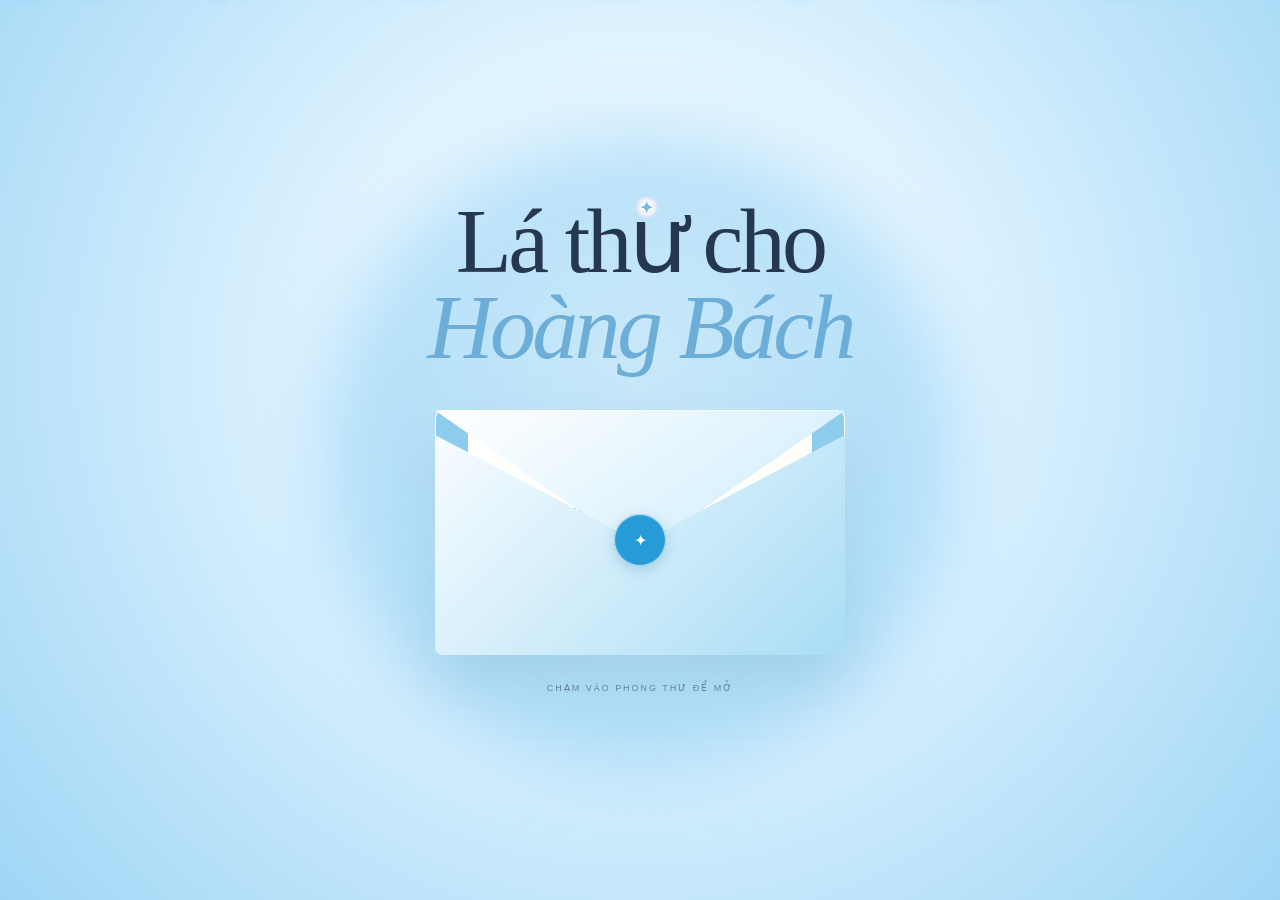
<file: index.html>
<!DOCTYPE html>
<html lang="vi">
<head>
  <meta charset="UTF-8">
  <meta name="viewport" content="width=device-width,initial-scale=1">
  <title>Lá thư sinh nhật cho Hoàng Bách</title>
  <style>
*{box-sizing:border-box}html,body{margin:0;min-height:100%;font-family:Arial,Helvetica,sans-serif;background:#111328;color:#fff}button{font:inherit}.opening,.birthday{position:fixed;inset:0;min-height:100svh;overflow:hidden;display:flex;flex-direction:column;align-items:center;justify-content:center;text-align:center;transition:opacity .8s ease,transform .9s cubic-bezier(.7,0,.2,1)}.opening{background:radial-gradient(circle at 50% 45%,#362252 0,#17172e 40%,#0d1023 100%);z-index:2}.opened .opening{opacity:0;transform:scale(1.12);pointer-events:none}.birthday{background:radial-gradient(circle at 20% 10%,#34285c 0,transparent 30%),linear-gradient(155deg,#11152f,#201633 65%,#412039);opacity:0;transform:scale(.93);pointer-events:none}.opened .birthday{opacity:1;transform:scale(1);pointer-events:auto}.sky-glow{position:absolute;width:70vmin;height:70vmin;border-radius:50%;background:#d38caf22;filter:blur(20px);animation:breathe 5s ease-in-out infinite}.tiny-stars i{position:absolute;left:calc((var(--i)*37)%100*1%);top:calc((var(--i)*61)%95*1%);font-style:normal;font-size:calc(5px + (var(--i)%4)*2px);color:#fff3ba;opacity:calc(.25 + (var(--i)%5)*.12);animation:twinkle calc(2s + (var(--i)%4)*.5s) ease-in-out infinite}.opening-copy{position:relative;margin-bottom:40px}.opening-copy p,.kicker{font-size:10px;font-weight:700;letter-spacing:.28em;color:#f1bfce;margin:0 0 18px}.opening h1,.birthday h2{font:400 clamp(48px,8vw,92px)/.94 Georgia,serif;letter-spacing:-.04em;margin:0}.opening h1 em,.birthday h2 em{font-weight:400;color:#f5c4d2}.envelope-button{position:relative;width:min(410px,78vw);height:245px;border:0;background:transparent;cursor:pointer;filter:drop-shadow(0 28px 30px #0008);transition:transform .25s}.envelope-button:hover{transform:translateY(-7px)}.envelope-back{position:absolute;inset:0;background:#d18a9d;border-radius:8px}.envelope-letter{position:absolute;left:8%;right:8%;top:5%;height:82%;padding:45px 15px;background:#fffaf0;color:#5c3548;display:flex;flex-direction:column;gap:12px;font:italic 22px Georgia;transition:.5s}.envelope-letter small{font:11px Arial;letter-spacing:.15em;text-transform:uppercase}.envelope-front{position:absolute;inset:0;background:#e8a5b6;clip-path:polygon(0 10%,50% 54%,100% 10%,100% 100%,0 100%);border-radius:8px}.seal{position:absolute;left:50%;top:53%;transform:translate(-50%,-50%);width:52px;height:52px;border-radius:50%;display:grid;place-items:center;background:#8d3957;color:#fbd4dd;box-shadow:0 4px 10px #5b1d3688}.tap{font-size:9px;letter-spacing:.22em;margin-top:28px;color:#fff9;animation:breathe 2s infinite}.moon{position:absolute;width:45vw;height:45vw;max-width:620px;max-height:620px;border-radius:50%;background:#f4dcaf12;box-shadow:0 0 120px #ffb3cf24;right:-15vw;top:-20vw}.birthday-card{position:relative;width:min(720px,92vw);padding:45px 25px 32px;opacity:0;transform:translateY(35px);transition:1s ease}.birthday-card.visible{opacity:1;transform:none}.birthday h2{font-size:clamp(54px,9vw,105px)}.birthday h2 em{color:#f3a3b7}.cake-wrap{position:relative;width:210px;height:190px;margin:25px auto 15px;cursor:pointer}.cake-wrap span{position:absolute;display:block;left:50%;transform:translateX(-50%)}.plate{width:215px;height:15px;border-radius:50%;background:#b5a7d8;bottom:10px}.cake-body{width:175px;height:92px;bottom:20px;border-radius:10px 10px 20px 20px;background:linear-gradient(#f4b3bd,#dd7894)}.cake-body i{display:block;height:5px;background:#fff0d3;margin-top:19px}.cake-top{width:175px;height:34px;bottom:93px;border-radius:50%;background:#ffe8ca;z-index:2;box-shadow:inset 0 -10px #efc58e}.candle{width:9px;height:45px;bottom:120px;background:repeating-linear-gradient(45deg,#fff 0 6px,#e56d8a 6px 11px)}.flame{width:18px;height:28px;bottom:168px;border-radius:60% 40% 55% 45%;background:#ffd65b;box-shadow:0 0 24px #ffc54f;animation:flame .7s alternate infinite}.flame.off{opacity:0;transform:translate(-50%,-20px)}.wish{max-width:560px;margin:0 auto 22px;font:italic 17px/1.65 Georgia;color:#fff8ee}.wish-button{border:1px solid #f2b6c6;background:#f2b6c6;color:#3b1f35;border-radius:50px;padding:13px 20px;font-size:11px;font-weight:800;letter-spacing:.06em;cursor:pointer}.signature{margin:22px 0 0;font:italic 14px Georgia;color:#efb3c4}.back{position:absolute;left:24px;top:22px;border:0;background:transparent;color:#ffffff99;font-size:10px;letter-spacing:.14em;text-transform:uppercase;cursor:pointer}.sparkles i{position:absolute;left:calc((var(--i)*47)%100*1%);top:calc((var(--i)*29)%100*1%);width:3px;height:3px;background:#fff;border-radius:50%;box-shadow:0 0 8px #fff;animation:twinkle calc(1.8s + (var(--i)%5)*.5s) infinite}.celebration{position:fixed;inset:0;pointer-events:none}.celebration i{position:absolute;left:50%;top:56%;width:7px;height:11px;background:hsl(calc(var(--i)*43),75%,70%);animation:burst calc(2.2s + (var(--i)%5)*.25s) ease-out forwards;--angle:calc(var(--i)*37deg)}@keyframes burst{from{transform:translate(-50%,-50%) rotate(var(--angle)) translateY(0)}to{transform:translate(-50%,-50%) rotate(var(--angle)) translateY(-75vh) rotate(540deg);opacity:0}}@keyframes twinkle{50%{opacity:.15;transform:scale(.5)}}@keyframes breathe{50%{transform:scale(1.04);opacity:.72}}@keyframes flame{to{transform:translateX(-50%) scale(.78) rotate(6deg)}}
@media(max-width:600px){.opening-copy{margin-bottom:30px}.opening-copy p{font-size:8px}.envelope-button{height:190px}.envelope-letter{padding-top:32px;font-size:18px}.seal{width:44px;height:44px}.birthday-card{padding-top:50px}.birthday h2{font-size:53px}.cake-wrap{transform:scale(.82);margin-top:6px;margin-bottom:-7px}.wish{font-size:15px;max-width:330px}.back{left:16px;top:16px}.signature{font-size:12px}}
@media(prefers-reduced-motion:reduce){*{animation-duration:.01ms!important;transition-duration:.01ms!important}}

/* Silver letter theme */
html,body{background:#111;color:#f5f5f5}.opening{background:radial-gradient(circle at 50% 43%,#4b4b4f 0,#262629 43%,#111113 100%)}.birthday{background:radial-gradient(circle at 22% 12%,#555861 0,transparent 32%),linear-gradient(155deg,#161719,#292a2f 64%,#111214)}.sky-glow{background:#ffffff14}.tiny-stars i{color:#f7f7f7}.opening-copy p,.kicker{color:#c7c9ce}.opening h1 em,.birthday h2 em{color:#d7d9dd}.moon{background:#ffffff0b;box-shadow:0 0 120px #e7e9ef14}.tap{color:#ddd}.envelope-button{filter:drop-shadow(0 28px 30px #0009);transition:transform .45s cubic-bezier(.2,.8,.2,1)}.envelope-back{background:#a7a8ab;box-shadow:inset 0 0 0 1px #d9d9da66}.envelope-flap{position:absolute;inset:0;background:linear-gradient(145deg,#f4f4f4,#bdbec1);clip-path:polygon(0 0,100% 0,50% 58%);z-index:3;transform-origin:top;transition:transform .58s cubic-bezier(.2,.8,.2,1),z-index .1s .25s}.envelope-letter{background:linear-gradient(145deg,#fff,#e7e7e8);color:#323236;transition:transform .65s .2s,box-shadow .4s}.envelope-letter small{color:#696b70}.envelope-front{background:linear-gradient(135deg,#d9d9da,#a7a8ac);z-index:4}.seal{z-index:5;background:#35363a;color:#f5f5f5;box-shadow:0 4px 12px #1119,inset 0 0 0 1px #ffffff45;transition:.35s}.opening-letter .envelope-button{transform:translateY(-12px) scale(1.04)}.opening-letter .envelope-flap{transform:rotateX(180deg);z-index:1}.opening-letter .envelope-letter{transform:translateY(-90px);box-shadow:0 18px 40px #0005}.opening-letter .seal{transform:translate(-50%,-50%) scale(0);opacity:0}.opening-letter .tap,.opening-letter .opening-copy{opacity:0;transition:opacity .35s}.click-burst{position:absolute;inset:0;z-index:0;pointer-events:none}.click-burst i{position:absolute;left:50%;top:50%;width:5px;height:5px;border-radius:50%;background:#fff;opacity:0;--angle:calc(var(--i)*20deg)}.opening-letter .click-burst i{animation:letterBurst .9s ease-out forwards;animation-delay:calc((var(--i)%4)*25ms)}.falling-glitter{position:absolute;inset:0;pointer-events:none}.falling-glitter i{position:absolute;left:calc((var(--i)*43)%100*1%);top:-20px;width:calc(2px + (var(--i)%4)*1px);height:calc(6px + (var(--i)%5)*2px);background:linear-gradient(#fff,#8e9095);box-shadow:0 0 8px #fff9;animation:glitterFall calc(4.5s + (var(--i)%7)*.7s) linear infinite;animation-delay:calc((var(--i)%11)*-.8s);opacity:.75}
@keyframes glitterFall{to{transform:translate3d(calc((var(--i)%7 - 3)*16px),110vh,0) rotate(540deg);opacity:.1}}@keyframes letterBurst{0%{opacity:1;transform:translate(-50%,-50%) rotate(var(--angle)) translateY(0)}100%{opacity:0;transform:translate(-50%,-50%) rotate(var(--angle)) translateY(-190px) scale(.2)}}

/* Airy white theme */
html,body{background:#fffdf8;color:#25334a}.opening{background:radial-gradient(circle at 50% 42%,#ffffff 0,#f4faff 42%,#dceeff 100%)}.birthday{background:radial-gradient(circle at 18% 10%,#fff7d9 0,transparent 30%),radial-gradient(circle at 85% 85%,#d9f3ff 0,transparent 34%),linear-gradient(145deg,#fff,#f4fbff 65%,#e8f5ff);color:#25334a}.sky-glow{background:#9ed9ff30;filter:blur(34px)}.tiny-stars i{color:#73b9e7;text-shadow:0 0 10px #fff}.opening-copy p,.kicker{color:#6496b7}.opening h1,.birthday h2{color:#26384f}.opening h1 em,.birthday h2 em{color:#6caed8}.tap{color:#648096}.moon{background:#ffffff88;box-shadow:0 0 120px #87cfff30}.envelope-button{filter:drop-shadow(0 25px 28px #5b91b02e)}.envelope-back{background:#cce8f8;box-shadow:inset 0 0 0 1px #fff}.envelope-flap{background:linear-gradient(145deg,#fff,#e5f5ff)}.envelope-letter{background:linear-gradient(145deg,#fff,#fffdf3);color:#294057}.envelope-letter small{color:#6b8ba0}.envelope-front{background:linear-gradient(135deg,#fff,#dceff9)}.seal{background:#78b7db;color:#fff;box-shadow:0 4px 14px #5a9fc65c,inset 0 0 0 1px #ffffffaa}.wish{color:#344a61}.signature{color:#6092ae}.back{color:#476b82}.wish-button{background:#85c5e8;border-color:#85c5e8;color:#173349}.sparkles i{background:#78bce2;box-shadow:0 0 8px #79bfe8}.falling-glitter i{background:linear-gradient(#fff,#75bde8);box-shadow:0 0 9px #64b8e8aa}.click-burst i{background:#72bce8}

/* Stronger blue and clearly visible glitter */
.opening{background:radial-gradient(circle at 50% 40%,#fff 0,#dff3ff 38%,#9fd6f5 100%)}.birthday{background:radial-gradient(circle at 15% 12%,#cceeff 0,transparent 34%),radial-gradient(circle at 88% 84%,#8ed6f7 0,transparent 38%),linear-gradient(145deg,#fff,#dff4ff 62%,#acdff7)}.sky-glow{background:#38a9e845}.envelope-back{background:#8dcced}.envelope-front{background:linear-gradient(135deg,#fafdff,#a9ddf5)}.envelope-flap{background:linear-gradient(145deg,#fff,#bfe7fa)}.seal{background:#279bd5}.falling-glitter{z-index:8;overflow:hidden}.opening-copy,.envelope-button,.tap{z-index:10}.falling-glitter i{width:calc(4px + (var(--i)%4)*1.5px);height:calc(10px + (var(--i)%5)*3px);border-radius:2px;background:linear-gradient(135deg,#fff 0 35%,#20a5e8 38% 68%,#fff 72%);box-shadow:0 0 12px #fff,0 0 18px #169fe6;opacity:.95;animation-duration:calc(3.3s + (var(--i)%7)*.55s)}

/* Browser-safe glitter positioning */
.falling-glitter{position:absolute;inset:0;z-index:8;overflow:hidden;pointer-events:none}.falling-glitter i{position:absolute;top:-30px;display:block;border-radius:2px;background:linear-gradient(135deg,#fff 0 30%,#129fdf 34% 70%,#fff 74%);box-shadow:0 0 10px #fff,0 0 16px #058ed2;opacity:1;animation-name:glitterFallFixed;animation-timing-function:linear;animation-iteration-count:infinite;will-change:transform}.falling-glitter i:nth-child(3n){border-radius:50%;background:#fff;box-shadow:0 0 8px #fff,0 0 18px #0c9fe3}.falling-glitter i:nth-child(4n){transform:rotate(45deg);background:#24aeea}
@keyframes glitterFallFixed{0%{transform:translate3d(0,-5vh,0) rotate(0);opacity:0}8%{opacity:1}55%{transform:translate3d(25px,55vh,0) rotate(300deg)}100%{transform:translate3d(-18px,110vh,0) rotate(720deg);opacity:.35}}

/* Stable envelope opening layers */
.envelope-letter{z-index:2}.envelope-flap{z-index:3}.envelope-front{z-index:4}.seal{z-index:5}.opening-letter .envelope-flap{z-index:1}.opening-letter .envelope-letter{z-index:3;transform:translateY(-72px)}.opening-letter .opening-copy,.opening-letter .tap{opacity:1;animation:openingTextFade .35s .5s forwards}.opening-letter .envelope-button{pointer-events:none}@keyframes openingTextFade{to{opacity:0}}

/* Confetti-only letter click */
.opening-letter .envelope-flap{z-index:3;transform:none}.opening-letter .envelope-letter{z-index:2;transform:none;box-shadow:none}.opening-letter .seal{opacity:1;transform:translate(-50%,-50%) scale(1)}.opening-letter .envelope-button{animation:envelopePop .72s cubic-bezier(.2,.85,.25,1) both}.click-burst{z-index:20;overflow:visible}.click-burst i{z-index:20;width:9px;height:15px;border-radius:2px;background:#159fdc;box-shadow:0 0 5px #fff;--angle:calc(var(--i)*10deg)}.click-burst i:nth-child(3n){background:#fff;width:7px;height:12px}.click-burst i:nth-child(3n + 1){background:#ffd36a}.opening-letter .click-burst i{animation:confettiPop .88s cubic-bezier(.15,.7,.25,1) forwards;animation-delay:calc((var(--i)%5)*18ms)}
@keyframes envelopePop{0%{transform:scale(1)}35%{transform:scale(.94)}65%{transform:scale(1.07)}100%{transform:scale(1)}}@keyframes confettiPop{0%{opacity:0;transform:translate(-50%,-50%) rotate(var(--angle)) translateY(0) rotate(0)}12%{opacity:1}100%{opacity:0;transform:translate(-50%,-50%) rotate(var(--angle)) translateY(-270px) rotate(620deg)}}
.opening-letter .click-burst i{animation-delay:0s}

/* Open flap, launch confetti, then let it fall */
.opening-letter .envelope-button{animation:envelopePop .72s cubic-bezier(.2,.85,.25,1) both}.opening-letter .envelope-flap{z-index:1;transform:rotateX(180deg)}.opening-letter .envelope-letter{z-index:2;transform:none}.opening-letter .seal{opacity:0;transform:translate(-50%,-50%) scale(.2)}.click-burst{position:absolute;inset:0;z-index:30;overflow:visible;pointer-events:none}.click-burst i{position:absolute;left:50%;top:48%;z-index:30;width:9px;height:15px;border-radius:2px;opacity:0;background:#159fdc;box-shadow:0 0 5px #fff}.click-burst i:nth-child(3n){background:#fff;width:7px;height:12px}.click-burst i:nth-child(3n + 1){background:#ffd36a}.opening-letter .click-burst i{animation-name:confettiUpDown;animation-duration:1.7s;animation-timing-function:cubic-bezier(.18,.7,.22,1);animation-fill-mode:forwards}
@keyframes confettiUpDown{0%{opacity:0;transform:translate(-50%,-50%) translate(0,0) rotate(0)}8%{opacity:1}45%{opacity:1;transform:translate(-50%,-50%) translate(var(--x),var(--peak)) rotate(380deg)}58%{opacity:1;transform:translate(-50%,-50%) translate(var(--x),calc(var(--peak) + 18px)) rotate(450deg)}100%{opacity:0;transform:translate(-50%,-50%) translate(var(--end-x),var(--fall)) rotate(900deg)}}

/* Energetic 360-degree confetti explosion */
.click-burst:after{content:"";position:absolute;left:50%;top:48%;width:40px;height:40px;border:5px solid #fff;border-radius:50%;opacity:0;transform:translate(-50%,-50%) scale(.2);box-shadow:0 0 28px #14a8eb}.opening-letter .click-burst:after{animation:burstRing .75s ease-out forwards}.opening-letter .click-burst i{animation-name:confettiExplosion;animation-duration:1.15s;animation-timing-function:cubic-bezier(.12,.74,.22,1);animation-fill-mode:forwards}.click-burst i:nth-child(4n){border-radius:50%;width:8px;height:8px;background:#46c8ff}.click-burst i:nth-child(5n){background:#ffb7d2}.click-burst i:nth-child(7n){background:#7ee6c5}
@keyframes confettiExplosion{0%{opacity:0;transform:translate(-50%,-50%) translate(0,0) scale(.3) rotate(0)}7%{opacity:1}45%{opacity:1;transform:translate(-50%,-50%) translate(var(--mid-x),var(--mid-y)) scale(1.15) rotate(340deg)}100%{opacity:0;transform:translate(-50%,-50%) translate(var(--burst-x),var(--burst-y)) scale(.55) rotate(900deg)}}@keyframes burstRing{0%{opacity:.95;transform:translate(-50%,-50%) scale(.15)}100%{opacity:0;transform:translate(-50%,-50%) scale(7)}}

/* Simple upward confetti blast */
.click-burst:after{display:none}.click-burst i,.click-burst i:nth-child(3n),.click-burst i:nth-child(3n + 1),.click-burst i:nth-child(4n),.click-burst i:nth-child(5n),.click-burst i:nth-child(7n){width:8px;height:17px;border-radius:1px;background:#159fdc;box-shadow:none}.click-burst i:nth-child(3n){background:#fff}.click-burst i:nth-child(3n + 1){background:#ffd36a}.click-burst i:nth-child(5n){background:#70d8ff}.opening-letter .click-burst i{animation-name:confettiUpBlast;animation-duration:1.15s;animation-timing-function:cubic-bezier(.12,.7,.18,1);animation-fill-mode:forwards}
@keyframes confettiUpBlast{0%{opacity:0;transform:translate(-50%,-50%) translate(0,0) rotate(0)}5%{opacity:1}52%{opacity:1;transform:translate(-50%,-50%) translate(var(--mid-x),var(--mid-y)) rotate(380deg)}100%{opacity:0;transform:translate(-50%,-50%) translate(var(--burst-x),var(--burst-y)) rotate(850deg)}}

/* Fast chaotic full-screen blast */
.opening-letter .click-burst i{animation-name:confettiChaos;animation-duration:.9s;animation-timing-function:cubic-bezier(.08,.72,.16,1);animation-fill-mode:forwards}.click-burst i{will-change:transform,opacity}
@keyframes confettiChaos{0%{opacity:0;transform:translate(-50%,-50%) translate(0,0) scale(.45) rotate(0)}4%{opacity:1}28%{opacity:1;transform:translate(-50%,-50%) translate(var(--mid-x),var(--mid-y)) scale(1.25) rotate(210deg)}65%{opacity:1}100%{opacity:0;transform:translate(-50%,-50%) translate(var(--burst-x),var(--burst-y)) scale(.7) rotate(var(--spin))}}

/* Irregular handful-of-sand upward throw */
.opening-letter .click-burst i{animation-name:sandThrow;animation-duration:1s;animation-timing-function:cubic-bezier(.08,.66,.14,1);animation-fill-mode:forwards;border-radius:1px;box-shadow:none}.click-burst i,.click-burst i:nth-child(3n),.click-burst i:nth-child(3n + 1),.click-burst i:nth-child(4n),.click-burst i:nth-child(5n),.click-burst i:nth-child(7n){border-radius:1px}.click-burst i:nth-child(4n){background:#fff}.click-burst i:nth-child(4n + 1){background:#0f9fdf}.click-burst i:nth-child(4n + 2){background:#62ccef}.click-burst i:nth-child(4n + 3){background:#ffd36a}
@keyframes sandThrow{0%{opacity:0;transform:translate(-50%,-50%) translate(0,12px) scale(.35) rotate(0)}5%{opacity:1}24%{opacity:1;transform:translate(-50%,-50%) translate(var(--mid-x),var(--mid-y)) scale(1.1) rotate(180deg)}72%{opacity:1}100%{opacity:0;transform:translate(-50%,-50%) translate(var(--burst-x),var(--burst-y)) scale(.6) rotate(var(--spin))}}

/* Instant launch — no visible gather or wind-up */
.opening-letter .click-burst i{animation-name:instantSandThrow;animation-duration:.78s;animation-timing-function:cubic-bezier(.05,.72,.12,1);animation-delay:0s!important}
@keyframes instantSandThrow{0%{opacity:1;transform:translate(-50%,-50%) translate(0,0) scale(.55) rotate(0)}12%{opacity:1;transform:translate(-50%,-50%) translate(var(--mid-x),var(--mid-y)) scale(1.05) rotate(150deg)}70%{opacity:1}100%{opacity:0;transform:translate(-50%,-50%) translate(var(--burst-x),var(--burst-y)) scale(.55) rotate(var(--spin))}}

/* Gentle falling glitter on the birthday page */
.birthday-glitter{z-index:2;opacity:.72}.birthday-glitter i{background:linear-gradient(135deg,#fff 0 30%,#44b8e8 35% 72%,#fff 76%);box-shadow:0 0 10px #fff,0 0 13px #35ace1}.birthday-card{z-index:5}.birthday .back{z-index:10}

/* Large three-tier birthday cake */
.cake-wrap{width:340px;height:285px;margin:18px auto 10px;filter:drop-shadow(0 22px 18px #3c8fb62e)}.cake-tier{position:absolute!important;left:50%;transform:translateX(-50%);display:flex!important;align-items:flex-end;justify-content:space-around;padding:0 14px 10px;border-radius:12px 12px 20px 20px;background:linear-gradient(180deg,#fff8e8 0 24%,#9bd8f1 25% 100%);box-shadow:inset 0 -10px #62bddf,inset 0 2px #fff}.cake-tier:before{content:"";position:absolute;left:0;top:-15px;width:100%;height:30px;border-radius:50%;background:#fff8e8;box-shadow:inset 0 -7px #f0dcae}.cake-tier i{position:relative;z-index:2;width:12px;height:12px;border-radius:50%;background:#ffd168;box-shadow:0 0 0 3px #ffffff80}.tier-top{width:145px;height:62px;bottom:151px}.tier-middle{width:215px;height:72px;bottom:82px;background:linear-gradient(180deg,#fff8e8 0 24%,#72c6e8 25% 100%)}.tier-bottom{width:292px;height:82px;bottom:13px;background:linear-gradient(180deg,#fff8e8 0 24%,#48add8 25% 100%)}.cake-wrap .plate{width:330px;bottom:0;background:#fff;box-shadow:0 5px 12px #397da72c}.cake-wrap .candle{bottom:222px;height:48px;z-index:5}.cake-wrap .flame{bottom:273px;z-index:6}.birthday-card .wish{margin-top:4px}@media(max-width:600px){.cake-wrap{width:300px;height:245px;transform:scale(.84);margin:-4px auto -18px}.tier-top{bottom:131px}.tier-middle{bottom:68px}.tier-bottom{bottom:5px}.cake-wrap .candle{bottom:202px}.cake-wrap .flame{bottom:253px}}

/* Empty decorative photo frames, ready for real images later */
.photo-gallery{position:absolute;inset:0;z-index:3;pointer-events:none}.photo-frame{position:absolute;width:150px;padding:10px 10px 28px;background:#fff;box-shadow:0 14px 35px #2e7fa52b;border:1px solid #d8edf7;opacity:0;animation:frameArrive .8s 1.25s ease forwards}.photo-empty{height:150px;display:grid;place-items:center;background:linear-gradient(145deg,#eaf8ff,#bce8fb);border:1px dashed #72bddf;color:#fff}.photo-empty span{font:36px Georgia;text-shadow:0 2px 12px #209bd2}.photo-frame p{margin:11px 0 -17px;font:italic 12px Georgia;color:#527b90}.photo-1{left:4vw;top:13%;transform:rotate(-9deg)}.photo-2{left:9vw;bottom:8%;transform:rotate(7deg)}.photo-3{right:5vw;top:10%;transform:rotate(8deg)}.photo-4{right:9vw;bottom:7%;transform:rotate(-7deg)}@keyframes frameArrive{from{opacity:0;translate:0 20px}to{opacity:.88;translate:0 0}}@media(max-width:950px){.photo-frame{width:105px;padding:7px 7px 22px}.photo-empty{height:100px}.photo-frame p{font-size:9px}.photo-1{left:-18px;top:8%}.photo-3{right:-18px;top:8%}.photo-2,.photo-4{display:none}}@media(max-width:600px){.photo-frame{width:84px}.photo-empty{height:78px}.photo-frame p{display:none}.photo-1{left:-20px;top:14%}.photo-3{right:-20px;top:14%}}

/* Eight animated memory frames */
.photo-frame{--rot:0deg;opacity:0;animation:frameReveal .65s 1.05s ease both,frameFloat 3.2s 1.7s ease-in-out infinite alternate;transform:rotate(var(--rot));will-change:transform}.photo-frame:nth-child(2n){animation-duration:.7s,3.8s}.photo-frame:nth-child(3n){animation-delay:1.25s,1.95s}.photo-empty{position:relative;overflow:hidden;background:linear-gradient(135deg,#f5fcff,#b9e7fa,#e9f8ff);background-size:220% 220%;animation:photoGlow 5s ease-in-out infinite}.photo-empty:after{content:"";position:absolute;inset:-40%;background:linear-gradient(115deg,transparent 40%,#ffffffc7 50%,transparent 60%);transform:translateX(-70%);animation:photoShine 4.2s ease-in-out infinite}.photo-1{left:2vw;top:8%;--rot:-10deg}.photo-2{left:8vw;bottom:5%;--rot:7deg}.photo-3{right:3vw;top:7%;--rot:9deg}.photo-4{right:8vw;bottom:5%;--rot:-8deg}.photo-5{left:18vw;top:-42px;--rot:5deg}.photo-6{right:19vw;top:-48px;--rot:-6deg}.photo-7{left:25vw;bottom:-95px;--rot:-4deg}.photo-8{right:24vw;bottom:-92px;--rot:6deg}@keyframes frameReveal{from{opacity:0;transform:rotate(var(--rot)) scale(.72) translateY(30px)}to{opacity:.9;transform:rotate(var(--rot)) scale(1) translateY(0)}}@keyframes frameFloat{from{transform:rotate(var(--rot)) translateY(-5px)}to{transform:rotate(var(--rot)) translateY(8px)}}@keyframes photoGlow{50%{background-position:100% 100%}}@keyframes photoShine{0%,60%{transform:translateX(-75%)}85%,100%{transform:translateX(75%)}}
@media(max-width:1100px){.photo-5,.photo-6,.photo-7,.photo-8{display:none}}@media(max-width:950px){.photo-2,.photo-4{display:block;bottom:-35px}.photo-1{left:-18px;top:8%}.photo-3{right:-18px;top:8%}}@media(max-width:600px){.photo-2,.photo-4{display:none}}

/* Eight equal frames balanced on both sides of the cake */
.photo-frame{width:128px;height:146px;padding:8px;background:#fff}.photo-empty{width:100%;height:100%}.photo-frame p{display:none}.photo-1{left:2vw;top:5%;--rot:-8deg}.photo-2{left:12vw;top:28%;bottom:auto;--rot:6deg}.photo-3{left:2vw;top:auto;bottom:27%;right:auto;--rot:7deg}.photo-4{left:12vw;right:auto;top:auto;bottom:4%;--rot:-6deg}.photo-5{display:block;right:2vw;left:auto;top:5%;bottom:auto;--rot:8deg}.photo-6{display:block;right:12vw;left:auto;top:28%;bottom:auto;--rot:-6deg}.photo-7{display:block;right:2vw;left:auto;top:auto;bottom:27%;--rot:-7deg}.photo-8{display:block;right:12vw;left:auto;top:auto;bottom:4%;--rot:6deg}
@media(max-width:1100px){.photo-frame,.photo-1,.photo-2,.photo-3,.photo-4,.photo-5,.photo-6,.photo-7,.photo-8{display:block;width:88px;height:104px;padding:5px;bottom:auto}.photo-1,.photo-2,.photo-3,.photo-4{left:8px;right:auto}.photo-5,.photo-6,.photo-7,.photo-8{right:8px;left:auto}.photo-1,.photo-5{top:5%}.photo-2,.photo-6{top:28%}.photo-3,.photo-7{top:51%}.photo-4,.photo-8{top:74%}.photo-empty{height:100%}}
@media(max-width:600px){.photo-frame,.photo-1,.photo-2,.photo-3,.photo-4,.photo-5,.photo-6,.photo-7,.photo-8{display:block;width:58px;height:70px;padding:3px}.photo-1,.photo-2,.photo-3,.photo-4{left:-8px}.photo-5,.photo-6,.photo-7,.photo-8{right:-8px}.photo-1,.photo-5{top:8%}.photo-2,.photo-6{top:31%}.photo-3,.photo-7{top:54%}.photo-4,.photo-8{top:77%}.photo-empty span{font-size:22px}}

/* Reveal the memories only after the candle is blown out */
.photo-gallery:not(.photos-visible) .photo-frame{opacity:0;animation:none!important}.photo-1,.photo-2,.photo-3,.photo-4{--from-x:-70px}.photo-5,.photo-6,.photo-7,.photo-8{--from-x:70px}.photos-visible .photo-frame{animation:photoMemoryReveal .85s .2s cubic-bezier(.18,.8,.2,1) both,frameFloat 3.4s 1.3s ease-in-out infinite alternate}.photos-visible .photo-1,.photos-visible .photo-5{animation-delay:.18s,1.25s}.photos-visible .photo-2,.photos-visible .photo-6{animation-delay:.4s,1.47s}.photos-visible .photo-3,.photos-visible .photo-7{animation-delay:.62s,1.69s}.photos-visible .photo-4,.photos-visible .photo-8{animation-delay:.84s,1.91s}.cake.out{animation:cakeWishGlow .9s ease-out}.cake.out~*{transition:.4s}@keyframes photoMemoryReveal{0%{opacity:0;transform:rotate(var(--rot)) translateX(var(--from-x)) scale(.62);filter:blur(5px)}60%{opacity:1;filter:blur(0)}100%{opacity:.92;transform:rotate(var(--rot)) translateX(0) scale(1);filter:blur(0)}}@keyframes cakeWishGlow{0%{filter:drop-shadow(0 22px 18px #3c8fb62e)}45%{filter:drop-shadow(0 0 38px #fff) drop-shadow(0 0 55px #49b9ed)}100%{filter:drop-shadow(0 22px 18px #3c8fb62e)}}

/* Larger candle button */
.wish-button{min-width:180px;padding:17px 34px;border-radius:999px;font-size:16px;font-weight:800;letter-spacing:.08em;box-shadow:0 12px 28px #3a9fc83d;transition:transform .2s,box-shadow .2s}.wish-button:hover{transform:translateY(-3px) scale(1.03);box-shadow:0 17px 34px #278dbb4f}.wish-button:active{transform:scale(.96)}

/* Vietnamese-safe typography: keep accents attached and spacing natural. */
.birthday-card .wish{
  font-family:"Segoe UI",Tahoma,Arial,sans-serif;
  font-style:normal;
  font-weight:500;
  letter-spacing:0;
  word-spacing:0;
  font-kerning:normal;
  text-rendering:optimizeLegibility;
}

/* Playful cake entrance and an always-alive candle. */
.birthday-card.visible .tier-bottom{animation:cakeTierIn .75s .12s cubic-bezier(.2,.9,.25,1.25) both}
.birthday-card.visible .tier-middle{animation:cakeTierIn .75s .3s cubic-bezier(.2,.9,.25,1.25) both}
.birthday-card.visible .tier-top{animation:cakeTierIn .75s .48s cubic-bezier(.2,.9,.25,1.25) both}
.birthday-card.visible .cake-wrap .plate{animation:plateSlideIn .7s ease-out both}
.birthday-card.visible .cake-tier i{animation:sprinklePop .45s .95s cubic-bezier(.2,.9,.3,1.5) both}
.birthday-card.visible .cake-tier i:nth-child(2n){animation-delay:1.08s}
.birthday-card.visible .cake-tier i:nth-child(3n){animation-delay:1.2s}
.cake-wrap:not(.out){animation:cakeBreath 3s 1.4s ease-in-out infinite}
.cake-wrap:not(.out) .candle{transform-origin:50% 100%;animation:candleSway 1.8s 1.2s ease-in-out infinite}
.cake-wrap:not(.out) .flame{animation:flameDance .48s ease-in-out infinite alternate}
.cake-wrap.out{animation:cakeWishGlow .9s ease-out}

@keyframes cakeTierIn{
  0%{opacity:0;transform:translateX(-50%) translateY(-55px) scale(.72)}
  65%{opacity:1;transform:translateX(-50%) translateY(7px) scale(1.04,.94)}
  100%{opacity:1;transform:translateX(-50%) translateY(0) scale(1)}
}
@keyframes plateSlideIn{
  from{opacity:0;transform:translateX(-50%) scaleX(.35)}
  to{opacity:1;transform:translateX(-50%) scaleX(1)}
}
@keyframes sprinklePop{
  from{opacity:0;transform:translateY(-18px) scale(0) rotate(-90deg)}
  to{opacity:1;transform:translateY(0) scale(1) rotate(0)}
}
@keyframes cakeBreath{
  0%,100%{filter:drop-shadow(0 22px 18px #3c8fb62e)}
  50%{filter:drop-shadow(0 25px 22px #248fbd44) drop-shadow(0 0 10px #ffffffa8)}
}
@keyframes candleSway{
  0%,100%{transform:translateX(-50%) rotate(-1.5deg)}
  50%{transform:translateX(-50%) rotate(1.5deg)}
}
@keyframes flameDance{
  0%{transform:translateX(-50%) scale(.92,1.08) rotate(-5deg);filter:brightness(1)}
  100%{transform:translateX(-50%) scale(1.08,.88) rotate(6deg);filter:brightness(1.18)}
}

/* A more cinematic cake assembly when the letter opens. */
.birthday-card.visible .tier-bottom{animation:cakeRise .85s .18s cubic-bezier(.16,.9,.25,1.22) both}
.birthday-card.visible .tier-middle{animation:cakeSlideLeft .85s .48s cubic-bezier(.16,.9,.25,1.18) both}
.birthday-card.visible .tier-top{animation:cakeSlideRight .85s .76s cubic-bezier(.16,.9,.25,1.18) both}
.birthday-card.visible .candle{animation:candleJumpIn .65s 1.12s cubic-bezier(.18,.9,.25,1.35) both,candleSway 1.8s 1.8s ease-in-out infinite}
.birthday-card.visible .flame{animation:flameIgnite .55s 1.5s cubic-bezier(.2,.85,.3,1.35) both,flameDance .48s 2.05s ease-in-out infinite alternate}
.cake-magic{inset:0;left:0!important;transform:none!important;pointer-events:none;z-index:8}
.cake-magic i{position:absolute;left:50%;top:58%;width:6px;height:6px;border-radius:50%;background:#fff;box-shadow:0 0 12px #fff,0 0 18px #45b9eb;opacity:0}
.birthday-card.visible .cake-magic i{animation:cakeMagicBurst 1s calc(.7s + var(--p)*.018s) ease-out both;--a:calc(var(--p)*47deg);--d:calc(82px + (var(--p)%6)*15px)}

@keyframes cakeRise{0%{opacity:0;transform:translateX(-50%) translateY(100px) scale(.65)}65%{opacity:1;transform:translateX(-50%) translateY(-8px) scale(1.04,.96)}100%{opacity:1;transform:translateX(-50%) translateY(0) scale(1)}}
@keyframes cakeSlideLeft{0%{opacity:0;transform:translateX(-160%) rotate(-9deg) scale(.72)}70%{opacity:1;transform:translateX(-45%) rotate(2deg) scale(1.03)}100%{opacity:1;transform:translateX(-50%) rotate(0) scale(1)}}
@keyframes cakeSlideRight{0%{opacity:0;transform:translateX(65%) rotate(9deg) scale(.72)}70%{opacity:1;transform:translateX(-55%) rotate(-2deg) scale(1.03)}100%{opacity:1;transform:translateX(-50%) rotate(0) scale(1)}}
@keyframes candleJumpIn{0%{opacity:0;transform:translateX(-50%) translateY(45px) scaleY(.2)}70%{opacity:1;transform:translateX(-50%) translateY(-7px) scaleY(1.08)}100%{opacity:1;transform:translateX(-50%) translateY(0) scaleY(1)}}
@keyframes flameIgnite{0%{opacity:0;transform:translateX(-50%) translateY(18px) scale(0)}60%{opacity:1;transform:translateX(-50%) translateY(-5px) scale(1.35)}100%{opacity:1;transform:translateX(-50%) translateY(0) scale(1)}}
@keyframes cakeMagicBurst{0%{opacity:0;transform:translate(-50%,-50%) rotate(var(--a)) translateY(0) scale(.2)}18%{opacity:1}75%{opacity:.9}100%{opacity:0;transform:translate(-50%,-50%) rotate(var(--a)) translateY(calc(var(--d)*-1)) scale(1.25)}}
/* Display bach1.png through bach8.png inside the eight memory frames. */
.photo-empty img{width:100%;height:100%;display:block;object-fit:cover;object-position:50% 68%;border-radius:2px;transform:scale(1.24);transform-origin:50% 68%}
/* Move bach3.png and bach4.png upward to remove the dark top edge. */
.photo-frame:nth-child(3) .photo-empty img,.photo-frame:nth-child(4) .photo-empty img{transform:scale(1.24) translateY(-12%)}
/* Keep all eight frames balanced while preserving a small handmade tilt. */
.photo-frame:nth-child(1){--rot:-3deg}.photo-frame:nth-child(2){--rot:2deg}
.photo-frame:nth-child(3){--rot:3deg}.photo-frame:nth-child(4){--rot:-2deg}
.photo-frame:nth-child(5){--rot:3deg}.photo-frame:nth-child(6){--rot:-2deg}
.photo-frame:nth-child(7){--rot:-3deg}.photo-frame:nth-child(8){--rot:2deg}
</style>
</head>
<body>
<main id="site">
  <section class="opening">
    <div class="sky-glow"></div>
    <div class="tiny-stars" id="stars"></div>
    <div class="falling-glitter" id="openingGlitter" aria-hidden="true"></div>
    <div class="opening-copy"><h1>Lá thư cho<br><em>Hoàng Bách</em></h1></div>
    <button class="envelope-button" id="openLetter" aria-label="Mở thư sinh nhật">
      <span class="click-burst" id="letterBurst"></span>
      <span class="envelope-back"></span><span class="envelope-flap"></span>
      <span class="envelope-letter"><b>Happy Birthday</b><small>mở mình ra nhé ♡</small></span>
      <span class="envelope-front"></span><span class="seal">✦</span>
    </button>
    <p class="tap">CHẠM VÀO PHONG THƯ ĐỂ MỞ</p>
  </section>

  <section class="birthday">
    <div class="moon"></div><div class="sparkles" id="sparkles"></div>
    <div class="falling-glitter birthday-glitter" id="birthdayGlitter" aria-hidden="true"></div>
    <div class="photo-gallery" id="photoGallery" aria-label="Các khung ảnh kỷ niệm để trống"></div>
    <div class="birthday-card" id="birthdayCard">
      <h2>Chúc mừng<br><em>sinh nhật!</em></h2>
      <div class="cake-wrap" id="cake" role="button" tabindex="0" aria-label="Thổi nến sinh nhật">
        <span class="cake-magic" id="cakeMagic" aria-hidden="true"></span>
        <span class="flame" id="flame"></span><span class="candle"></span>
        <span class="cake-tier tier-top"><i></i><i></i><i></i></span>
        <span class="cake-tier tier-middle"><i></i><i></i><i></i><i></i></span>
        <span class="cake-tier tier-bottom"><i></i><i></i><i></i><i></i><i></i></span>
        <span class="plate"></span>
      </div>
      <p class="wish">Chúc Bách một tuổi mới thật vui vẻ, hạnh phúc và gặp được nhiều may mắn trong cuộc sống. Luôn thuận lợi trong học tập và thành công trong công việc. Chúc Hoàng Bách tất cả, hẹ, hẹ, hẹ!</p>
      <button class="wish-button" id="blowCandle">Thổi nến</button>
    </div>
    <div class="celebration" id="celebration" aria-hidden="true"></div>
    <button class="back" id="closeLetter">← Đóng thư</button>
  </section>
</main>
<script>
  const site = document.getElementById('site');
  const card = document.getElementById('birthdayCard');
  const cake = document.getElementById('cake');
  const flame = document.getElementById('flame');
  const gallery = document.getElementById('photoGallery');
  const celebration = document.getElementById('celebration');
  let opening = false;

  const addItems = (parent, count, build) => {
    for (let i = 0; i < count; i++) parent.appendChild(build(i));
  };
  const noise = seed => { const v = Math.sin(seed * 12.9898) * 43758.5453; return v - Math.floor(v); };

  addItems(document.getElementById('stars'), 28, i => {
    const e=document.createElement('i'); e.textContent='✦'; e.style.setProperty('--i',i); return e;
  });
  const makeGlitter = (i, second=false) => {
    const e=document.createElement('i');
    e.style.left=((i*(second?47:43)+(second?11:0))%100)+'%';
    e.style.width=(second?3+(i%4)*1.4:4+(i%4)*1.5)+'px';
    e.style.height=(second?8+(i%5)*2.5:10+(i%5)*3)+'px';
    e.style.animationDelay=-(i%(second?13:11))*(second?.65:.8)+'s';
    e.style.animationDuration=(second?4.2+(i%7)*.6:3.3+(i%7)*.55)+'s'; return e;
  };
  addItems(document.getElementById('openingGlitter'),54,i=>makeGlitter(i));
  addItems(document.getElementById('birthdayGlitter'),48,i=>makeGlitter(i,true));
  addItems(document.getElementById('sparkles'),36,i=>{const e=document.createElement('i');e.style.setProperty('--i',i);return e});
  addItems(document.getElementById('letterBurst'),110,i=>{
    const e=document.createElement('i');
    const x=Math.round((noise(i+1)+noise(i+17)+noise(i+53)-1.5)*440), y=Math.round(-220-noise(i+91)*410);
    e.style.setProperty('--i',i); e.style.setProperty('--burst-x',x+'px'); e.style.setProperty('--burst-y',y+'px');
    e.style.setProperty('--mid-x',Math.round(x*.3+(noise(i+121)-.5)*100)+'px'); e.style.setProperty('--mid-y',Math.round(y*.32)+'px');
    e.style.setProperty('--spin',(420+Math.round(noise(i+151)*900))+'deg'); e.style.width=(3+Math.round(noise(i+181)*4))+'px'; e.style.height=(6+Math.round(noise(i+211)*8))+'px'; return e;
  });
  addItems(gallery,8,i=>{const frame=document.createElement('div');frame.className='photo-frame photo-'+(i+1);frame.innerHTML='<div class="photo-empty"><img src="bach'+(i+1)+'.png" alt="Ảnh kỷ niệm '+(i+1)+'"></div>';return frame});
  addItems(document.getElementById('cakeMagic'),26,i=>{const e=document.createElement('i');e.style.setProperty('--p',i);return e});

  function blowCandles(){
    cake.classList.add('out'); flame.classList.add('off'); gallery.classList.add('photos-visible');
    celebration.innerHTML=''; addItems(celebration,45,i=>{const e=document.createElement('i');e.style.setProperty('--i',i);return e});
  }
  document.getElementById('openLetter').addEventListener('click',()=>{
    if(opening)return; opening=true; site.classList.add('opening-letter');
    setTimeout(()=>{site.classList.add('opened');setTimeout(()=>card.classList.add('visible'),1200)},900);
  });
  document.getElementById('blowCandle').addEventListener('click',blowCandles);
  cake.addEventListener('click',blowCandles);
  cake.addEventListener('keydown',e=>{if(e.key==='Enter'||e.key===' '){e.preventDefault();blowCandles()}});
  document.getElementById('closeLetter').addEventListener('click',()=>{
    site.className=''; card.classList.remove('visible'); cake.classList.remove('out'); flame.classList.remove('off');
    gallery.classList.remove('photos-visible'); celebration.innerHTML=''; opening=false;
  });
</script>
</body>
</html>
</file>
